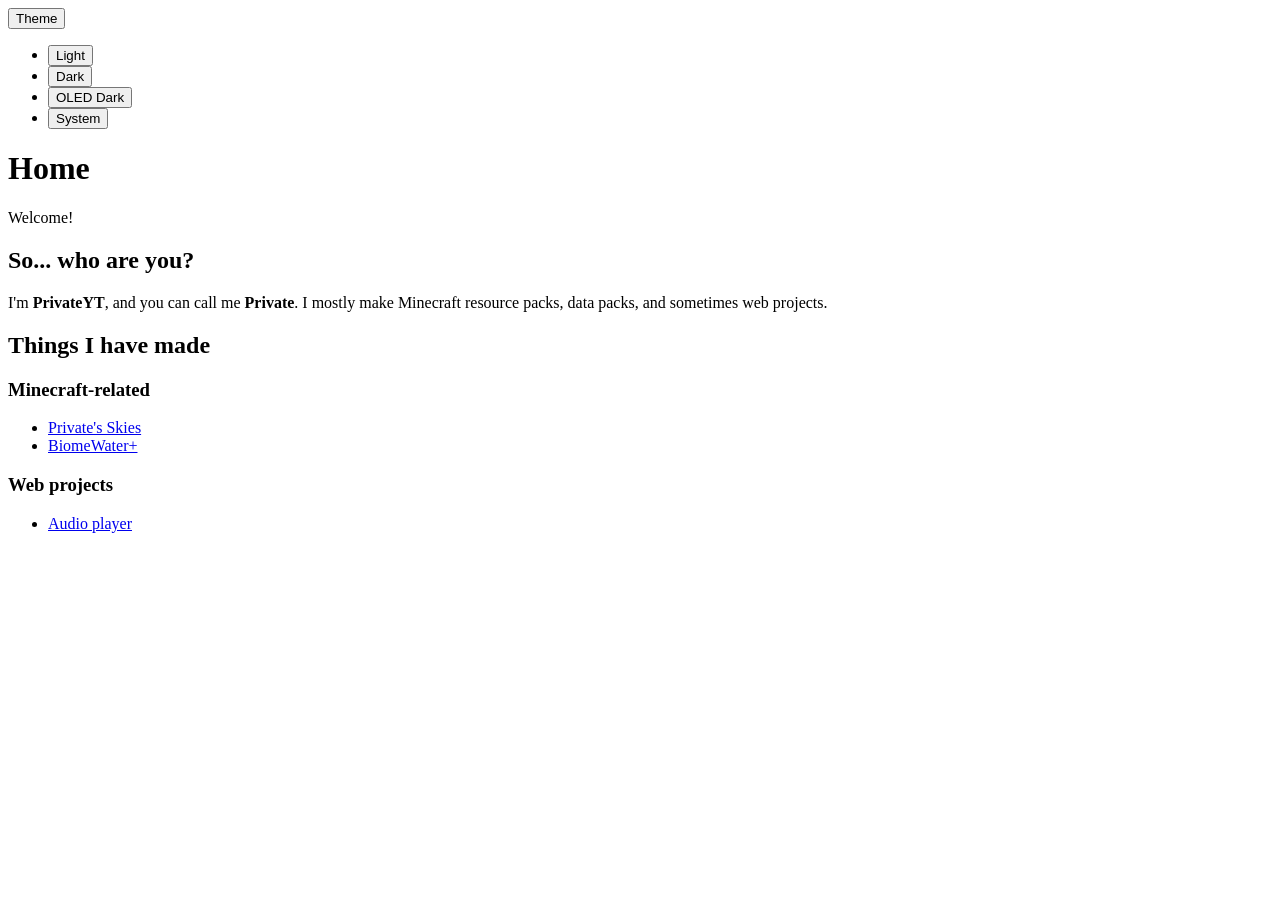
<file: index.html>
<!DOCTYPE html>
<html lang="en">
<head>
  <meta charset="UTF-8">
  <meta name="viewport" content="width=device-width, initial-scale=1.0">
  <link rel="stylesheet" href="https://privateyt-ag.github.io/privateyt-ui/style.css">
  <link rel="shortcut icon" href="favicon.png" type="image/png">
  <title>Document</title>
</head>
<body>
  <header>
    <div class="dropdown-container">
      <button type="button" class="dropdown-btn" aria-haspopup="true" aria-expanded="false">Theme</button>
      <ul class="dropdown-menu" role="menu">
        <li><button type="button" role="menuitem" id="light-mode-btn">Light</button></li>
        <li><button type="button" role="menuitem" id="dark-mode-btn">Dark</button></li>
        <li><button type="button" role="menuitem" id="oled-dark-btn">OLED Dark</button></li>
        <li><button type="button" role="menuitem" id="system-theme-btn">System</button></li>
      </ul>
    </div>
  </header>
  <main>
    <h1>Home</h1>
    <p>Welcome!</p>
    <h2>So... who are you?</h2>
    <p>I'm <strong>PrivateYT</strong>, and you can call me <strong>Private</strong>. I mostly make Minecraft resource packs, data packs, and sometimes web projects.</p>
    <h2>Things I have made</h2>
    <h3>Minecraft-related</h3>
    <ul>
      <li><a href="https://modrinth.com/resourcepack/privates-skies">Private's Skies</a></li>
      <li><a href="https://modrinth.com/resourcepack/biome-water-plus">BiomeWater+</a></li>
    </ul>
    <h3>Web projects</h3>
    <ul>
      <li><a href="https://privateyt-ag.github.io/audio-player/">Audio player</a></li>
    </ul>
  </main>
  <script src="https://privateyt-ag.github.io/privateyt-ui/script.js"></script>
</body>
</html>
</file>
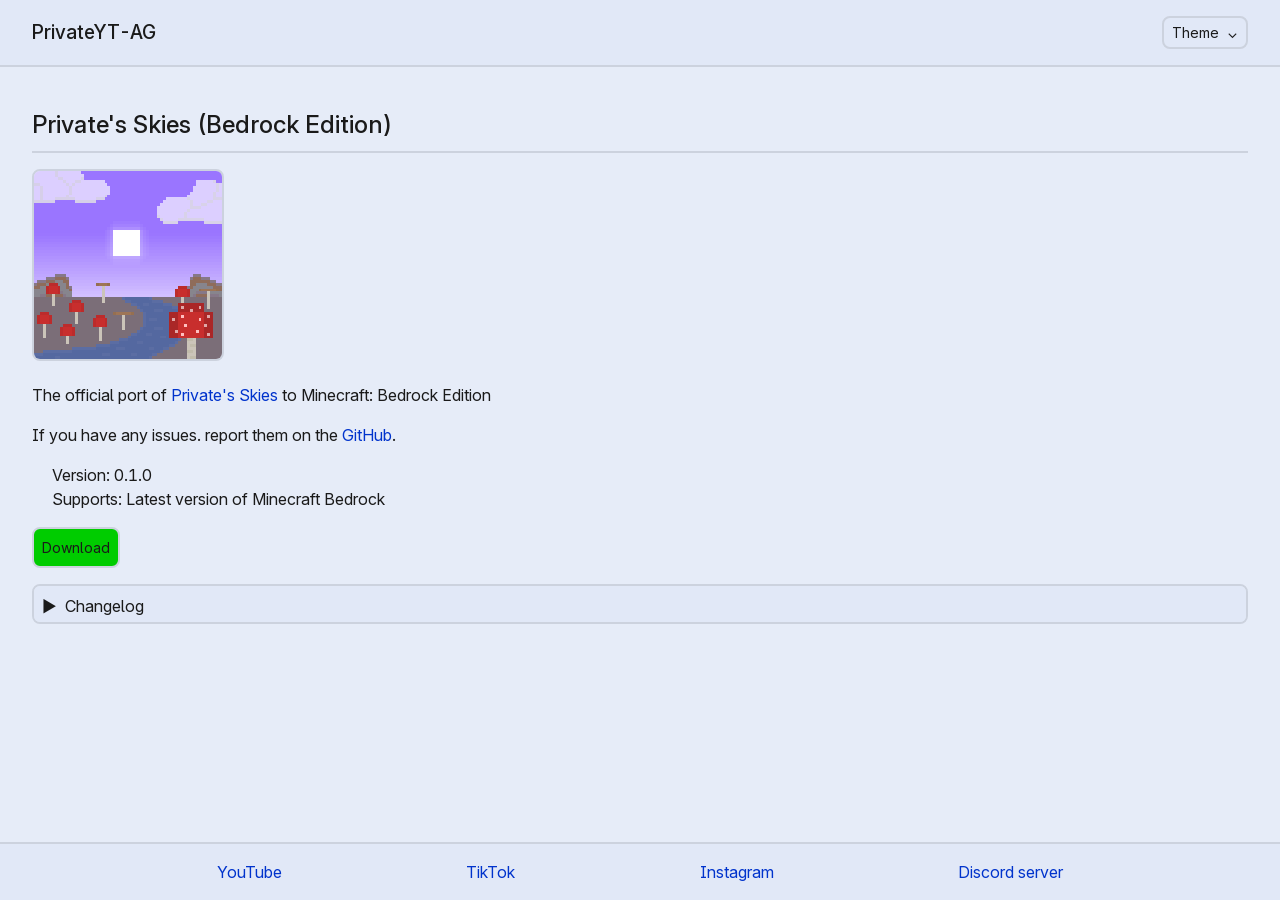
<file: minecraft/resource-packs/bedrock/privates-skies-bedrock/index.html>
<!DOCTYPE html>
<html lang="en">
<head>
  <meta charset="UTF-8">
  <meta name="viewport" content="width=device-width, initial-scale=1.0">
  <link rel="stylesheet" href="/style.css">
  <link rel="stylesheet" href="/fonts/inter.css">
  <title>Private's Skies (Bedrock Edition)</title>
</head>
<body>
  <header>
    <div class="left-side">
      <a href="/" class="logo-text">PrivateYT-AG</a>
    </div>
    <div class="right-side">
      <div class="dropdown-container">
        <button type="button" class="dropdown-btn">Theme</button>
        <ul class="dropdown-menu">
          <li><button type="button" id="light-mode-btn">Light</button></li>
          <li><button type="button" id="dark-mode-btn">Dark</button></li>
          <li><button type="button" id="system-theme-btn">System</button></li>
        </ul>
      </div>
    </div>
  </header>
  <main>
    <h1 class="mc-pack-title">Private's Skies (Bedrock Edition)</h1>
    <img class="mc-pack-icon" src="/images/icons/resource-data-packs/pack-large.png" alt="Private's Skies icon">
    <p>The official port of <a href="https://modrinth.com/resourcepack/privates-skies">Private's Skies</a> to Minecraft: Bedrock Edition</p>
    <p>If you have any issues. report them on the <a href="https://github.com/PrivateYT-AG/privates-skies-bedrock/issues">GitHub</a>.</p>
    <ul class="info">
      <li>Version: 0.1.0</li>
      <li>Supports: Latest version of Minecraft Bedrock</li>
    </ul>
    <a 
      href="https://github.com/PrivateYT-AG/privates-skies-bedrock/raw/refs/heads/main/_versions/privates-skies-bedrock-0.1.0.mcpack"
      download
      class="link-button download-button">
      Download
    </a>
    <details>
      <summary>Changelog</summary>
      <h2>[0.1.0] - 2026-03-28</h2>
      <ul>
        <li>Initial alpha release</li>
        <li>Fog colors don't work for now, sorry</li>
      </ul>
    </details>
    <script src="/script.js"></script>
  </main>
  <footer>
    <ul class="social-links">
      <li><a href="https://www.youtube.com/@PrivateYT-AG">YouTube</a></li>
      <li><a href="https://www.tiktok.com/@privateyt.ag">TikTok</a></li>
      <li><a href="https://www.instagram.com/privateyt.ag/">Instagram</a></li>
      <li><a href="https://discord.gg/PsKFRkmft8">Discord server</a></li>
    </ul>
  </footer>
</body>
</html>
</file>
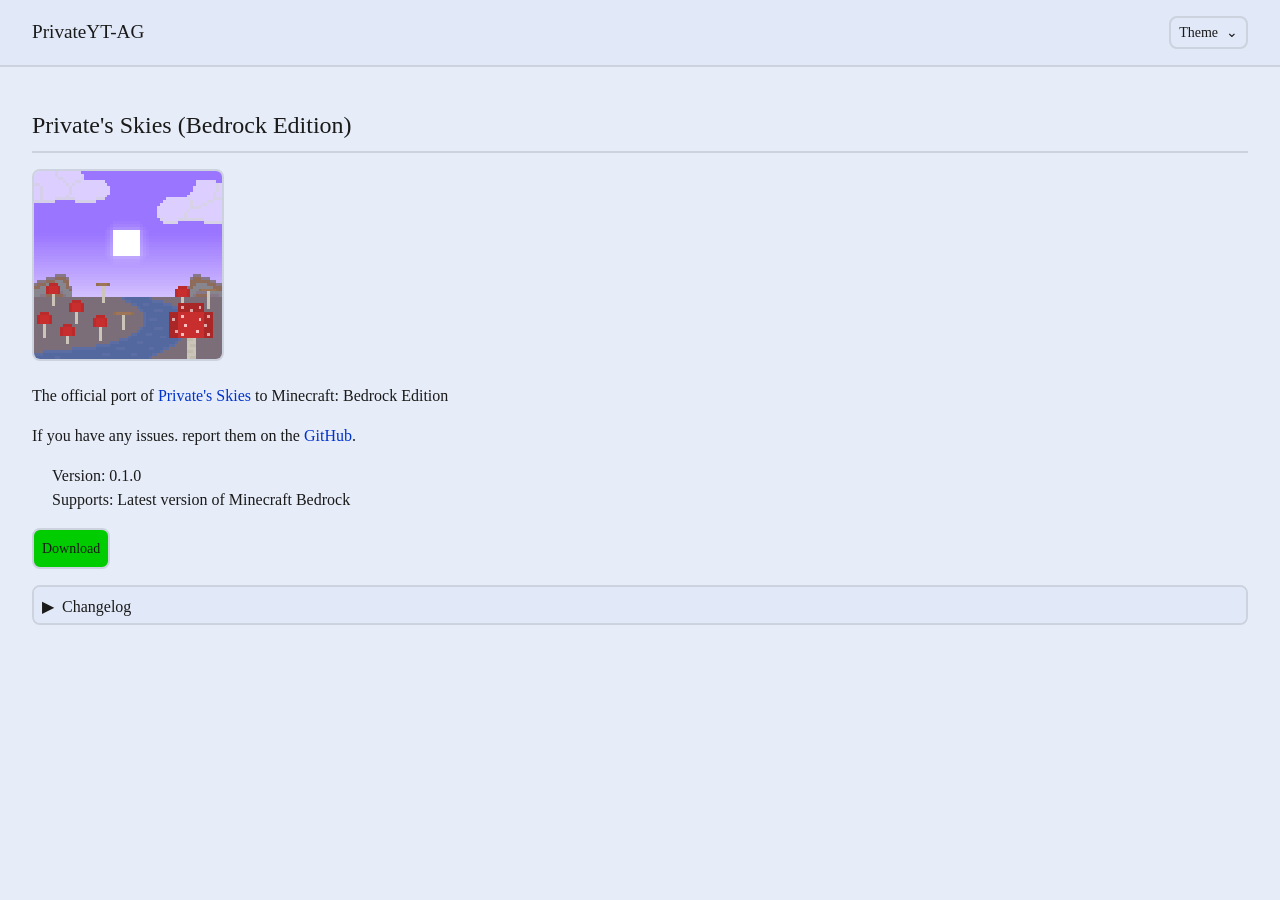
<file: minecraft/resource-packs/bedrock/privates-skies-bedrock.html>
<!DOCTYPE html>
<html lang="en">
<head>
  <meta charset="UTF-8">
  <meta name="viewport" content="width=device-width, initial-scale=1.0">
  <link rel="preconnect" href="https://rsms.me/">
  <link rel="stylesheet" href="https://rsms.me/inter/inter.css">
  <link rel="stylesheet" href="/style.css">
  <title>Private's Skies (Bedrock Edition)</title>
</head>
<body>
  <header>
    <div class="left-side">
      <a href="/" class="logo-text">PrivateYT-AG</a>
    </div>
    <div class="right-side">
      <div class="dropdown-container">
        <button type="button" class="dropdown-btn">Theme</button>
        <ul class="dropdown-menu">
          <li><button type="button" id="light-mode-btn">Light<span class="theme-preview light">☀&#xFE0F;</span></button></li>
          <li><button type="button" id="dark-mode-btn">Dark<span class="theme-preview dark">🌙</span></button></li>
          <li><button type="button" id="system-theme-btn">System<span class="theme-preview system">🖥&#xFE0F;</span></button></li>
        </ul>
      </div>
    </div>
  </header>
  <main>
    <h1 class="mc-pack-title">Private's Skies (Bedrock Edition)</h1>
    <img class="mc-pack-icon" src="/images/icons/resource-data-packs/pack-large.png" alt="Private's Skies icon">
    <p>The official port of <a href="https://modrinth.com/resourcepack/privates-skies">Private's Skies</a> to Minecraft: Bedrock Edition</p>
    <p>If you have any issues. report them on the <a href="https://github.com/PrivateYT-AG/privates-skies-bedrock/issues">GitHub</a>.</p>
    <ul class="info">
      <li>Version: 0.1.0</li>
      <li>Supports: Latest version of Minecraft Bedrock</li>
    </ul>
    <a 
      href="https://github.com/PrivateYT-AG/privates-skies-bedrock/raw/refs/heads/main/_versions/privates-skies-bedrock-0.1.0.mcpack"
      download
      class="link-button download-button">
      Download
    </a>
    <details>
      <summary>Changelog</summary>
      <h2>[0.1.0] - 2026-03-28</h2>
      <ul>
        <li>Initial alpha release</li>
        <li>Fog colors don't work for now, sorry</li>
      </ul>
    </details>
    <script src="/script.js"></script>
  </main>
</body>
</html>
</file>
<file: style.css>
*, *::after, *::before {
  box-sizing: border-box;
}
:focus-visible {
  outline: 2px solid var(--accent-color);
  outline-offset: 2px;
}
:disabled {
  cursor: not-allowed;
  opacity: 0.6;
}
:root {
  --accent-color: #1a1ab3;
  --bg-color-primary: #e6ecf8;
  --bg-color-secondary: #e1e8f7;
  --bg-color-teritary: #b7c9eb;
  --border-color: #ccd2de;
  --text-color: #1a1a1a;
  --hover-color: #cfdbf2;
  --active-color: #a4b9e5;
  --link-color: #0033cc;

  --borders: 2px solid var(--border-color);
  --shadows-1: 0 2px 8px #0006;
  --shadows-2: 0 0 16px #0006;

  line-height: 1.5;
}
.dark-mode {
  --accent-color: #3333cc;
  --bg-color-primary: #1a202c;
  --bg-color-secondary: #1f2635;
  --bg-color-teritary: #2f3a50;
  --border-color: #333945;
  --text-color: #e6e6e6;
  --hover-color: #3a4864;
  --active-color: #283143;
  --link-color: #88a3e8;
  --borders: 2px solid var(--border-color);
}
.oled-dark {
  --accent-color: #3333cc;
  --bg-color-primary: #000000;
  --bg-color-secondary: #111111;
  --bg-color-teritary: #262626;
  --border-color: #333333;
  --text-color: #ffffff;
  --hover-color: #333333;
  --active-color: #262626;
  --link-color: #88a3e8;
  --borders: 2px solid var(--border-color);
}
body {
  margin: 0;
  color: var(--text-color);
  background-color: var(--bg-color-primary);
  min-height: 100vh;
  min-height: 100dvh;
  display: flex;
  flex-direction: column;
}
header {
  background-color: var(--bg-color-secondary);
  display: flex;
  justify-content: flex-start;
  align-items: center;
  position: sticky;
  top: 0;
  gap: 1rem;
  border-bottom: var(--borders);
  padding: 1rem 2rem;
}
header > .left-side {
  display: flex;
  align-items: center;
  margin-right: auto;
  gap: 0.5rem;
}
header > .right-side {
  display: flex;
  align-items: center;
  margin-left: auto;
  gap: 1rem;
}
header button {
  background-color: unset;
  padding: 0.25rem 0.5rem;
}
header button:active {
  transform: none !important;
}
header .link-button {
  padding: 0.25rem 0.5rem;
}
.right-side .dropdown-menu {
  left: unset;
  right: 0;
}
main {
  padding: 2rem;
  flex-grow: 1;
  overflow-wrap: break-word;
}
h1, h2, h3, h4, h5, h6 {
  font-weight: 500;
}
h1 {
  font-size: 1.5rem;
  padding: 0.5rem 0;
  border-bottom: var(--borders);
  margin: 0;
}
h2 {
  font-size: 1.25rem;
  padding: 0.5rem 0;
  border-bottom: var(--borders);
  margin: 0;
}
p:first-child {
  margin-top: 0;
}
p:last-child {
  margin-bottom: 0;
}
a {
  text-decoration: none;
  color: var(--link-color);
}
a:visited {
  color: var(--link-color);
}
a:hover {
  text-decoration: underline;
}
a:active {
  filter: brightness(1.25);
}
a.logo-text {
  color: var(--text-color);
  font-weight: 500;
  font-size: 1.2rem;
}
footer {
  background-color: var(--bg-color-secondary);
  border-top: var(--borders);
  padding: 1rem 2rem;
}
.social-links {
  margin: 0;
  padding: 0;
  list-style-type: none;
  display: flex;
  justify-content: space-evenly;
}
.all-caps {
  text-transform: uppercase;
}
details {
  margin: 1rem 0;
  width: 100%;
  background-color: var(--bg-color-primary);
  border: var(--borders);
  border-radius: 0.5rem;
  overflow: hidden;
  height: 2.5rem;
}
details[open] {
  height: auto;
}
details::details-content {
  padding: 0 1rem;
}
details[open] summary::before {
  transform: rotate(90deg);
}
details:first-child {
  margin-top: 0;
}
details:last-child {
  margin-bottom: 0;
}
summary {
  cursor: pointer;
  list-style: none;
  padding: 0.5rem;
  transition: background-color 0.2s ease-out;
  border-bottom: var(--borders);
  background-color: var(--bg-color-secondary);
}
summary::before {
  content: '▶';
  display: inline-block;
  margin-right: 8px;
  transition: transform 0.2s ease;
}
summary:hover {
  background-color: var(--hover-color);
}
summary:active {
  background-color: var(--active-color);
}
.dropdown-container {
  position: relative;
  display: inline-block;
}
.dropdown-btn::after {
  content: '⌄';
  display: inline-block;
  margin-left: 8px;
  line-height: 0.8;
}
.dropdown-btn:active {
  transform: none !important;
}
.dropdown-menu {
  margin: 0;
  position: absolute;
  top: 100%;
  left: 0;
  border-radius: 0.5rem;
  background-color: var(--bg-color-primary);
  border: var(--borders);
  list-style: none;
  padding: 0;
  min-width: 8rem;
  max-height: 16rem;
  box-shadow: var(--shadows-1);
  z-index: 1000;
  transform: translateY(-10%);
  opacity: 0;
  overflow: auto;
  pointer-events: none;
  transition: opacity 0.15s ease, transform 0.15s ease;
}
.dropdown-container .dropdown-menu.show {
  opacity: 1;
  transform: translateY(0);
  pointer-events: auto;
}
.dropdown-menu button {
  display: flex;
  align-items: center;
  justify-content: space-between;
  text-align: left;
  background-color: transparent;
  border: none;
  border-radius: 0;
  width: 100%;
}
.dropdown-menu button:active {
  transform: none !important;
}
.tooltip {
  position: relative;
  display: inline-block;
}
.tooltip-text {
  font-size: 0.875rem;
  font-weight: 400;
  width: 6rem;
  visibility: hidden;
  background-color: var(--bg-color-primary);
  color: var(--text-color);
  border: var(--borders);
  text-align: center;
  padding: 0.25rem;
  border-radius: 6px;
  position: absolute;
  z-index: 20;
  bottom: -100%;
  left: -70%;
  opacity: 0;
  transition: opacity 0.2s;
}
.tooltip:hover .tooltip-text {
  visibility: visible;
  opacity: 1;
}
button {
  font: inherit;
  font-size: 0.875rem;
  line-height: inherit;
  padding: 0.5rem;
  color: var(--text-color);
  background-color: var(--bg-color-teritary);
  border: var(--borders);
  border-radius: 0.5rem;
  cursor: pointer;
  transition: background-color 0.2s ease-out, transform 0.15s ease;
}
button:not(:disabled):hover {
  background-color: var(--hover-color);
}
button:not(:disabled):active {
  background-color: var(--active-color);
  transition: none;
}
.icon-btn {
  width: 1rem;
}
input {
  font: inherit;
  font-size: 0.875rem;
  line-height: inherit;
  color: var(--text-color);
  border: var(--borders);
  border-radius: 0.5rem;
  background-color: var(--bg-color-primary);
  padding: 0.5rem;
}
search form {
  display: flex;
}
input[type=search] {
  width: 100%;
}
button#search {
  margin-left: 1rem;
}
.close-x {
  user-select: none;
  border: none;
  position: absolute;
  color: var(--text-color);
  border-radius: 0;
  top: 0;
  right: 0;
  font-size: 1rem;
  font-weight: 700;
  width: 2.5rem;
  height: 2.5rem;
  line-height: 1;
  background-color: transparent;
}
.close-x:hover {
  background-color: #cc0000 !important;
  color: #e6e6e6;
}
.close-x:active {
  background-color: #990000 !important;
  transform: none !important;
}
.close-x:focus-visible {
  background-color: #cc0000 !important;
}
dialog {
  overflow: hidden;
  color: var(--text-color);
  background-color: var(--bg-color-primary);
  border: var(--borders);
  padding: 0;
  width: 48rem;
  border-radius: 0.5rem;
  box-shadow: var(--shadows-2);
}
dialog[open] {
  animation: dialog-open 0.2s ease forwards;
}
dialog::backdrop {
  background-color: #0000;
  transition: display 0.2s allow-discrete, overlay 0.2s allow-discrete, background-color 0.2s ease;
}
dialog[open]::backdrop {
  background-color: #00000066;
}
@starting-style {
  dialog[open]::backdrop {
    background-color: #0000;
  }
}
dialog.closing::backdrop {
  background-color: #0000;
}
dialog.closing {
  animation: dialog-close 0.2s ease forwards;
}
.dialog-header {
  position: sticky;
  border-bottom: var(--borders);
  background-color: var(--bg-color-secondary);
  display: flex;
  justify-content: flex-start;
  align-items: center;
  padding-left: 1rem;
  padding-right: 0;
  z-index: 10;
}
.dialog-header h2 {
  font-size: 1rem;
  font-weight: 500;
  border-bottom: none;
}
.dialog-content {
  padding: 1rem;
  max-height: 80vh;
  overflow-y: auto;
}
.dialog-content .link-button {
  margin-bottom: 1rem;
}
.dialog-footer {
  padding: 1rem;
}
.dialog-icon {
  margin-right: 1rem;
}
.card {
  padding: 1rem;
}
.link-button {
  font-size: 0.875rem;
  display: inline-block;
  padding: 0.5rem;
  color: var(--text-color) !important;
  border: var(--borders);
  text-decoration: none;
  border-radius: 0.5rem;
  transition: background-color 0.2s ease-out, transform 0.15s ease;
}
.link-button:hover {
  background-color: var(--hover-color);
  color: var(--text-color);
  text-decoration: none;
}
.link-button:active {
  background-color: var(--active-color);
  color: var(--text-color);
  transition: none;
}
.link-button.back-btn {
  border: none;
}
.download-button {
  background-color: #00cc00;
  color: #1a1a1a;
}
.download-button:hover {
  background-color: #00e600;
  color: #1a1a1a;
}
.download-button:active {
  background-color: #00b300;
  color: #1a1a1a;
}
.linklike {
  color: var(--link-color);
  cursor: pointer;
}
.linklike:hover {
  text-decoration: underline;
}
.linklike:active {
  filter: brightness(125%);
}
.disabled {
  cursor: not-allowed;
  opacity: 0.6;
  pointer-events: none;
}
.info {
  padding-left: 1.25rem;
  list-style-type: none;
}
.home-page-header {
  font-size: 2rem;
  border-bottom: none;
  text-align: center;
}
#splash-text {
  display: block;
  text-align: center;
  animation: splash-fade-in 0.5s;
  color: var(--text-color);
}
.mc-pack-icon {
  image-rendering: pixelated;
  margin-top: 1rem;
  width: 12rem;
  height: 12rem;
  border-radius: 0.5rem;
  border: var(--borders);
}
.switch-container {
  margin: 1rem 0;
  display: flex;
  align-items: center;
  justify-content: space-between;
  width: 100%;
  cursor: pointer;
}
.switch-btn {
  position: relative;
  display: inline-block;
  margin: 0;
  width: 60px;
  height: 34px;
}
.switch-btn input {
  opacity: 0;
  width: 0;
  height: 0;
}
.slider {
  position: absolute;
  cursor: pointer;
  top: 0; left: 0; right: 0; bottom: 0;
  border: var(--borders);
  background-color: var(--bg-color-teritary);
  transition: 0.2s;
  border-radius: 34px;
}
.slider:hover {
  background-color: var(--hover-color);
}
.slider:active {
  background-color: var(--active-color);
}
.slider::before {
  position: absolute;
  content: "";
  height: 24px;
  width: 24px;
  left: 4px;
  bottom: 4px;
  background-color: #e6e6e6;
  transition: 0.2s;
  border-radius: 50%;
}
input:checked + .slider {
  background-color: var(--accent-color);
}
input:checked + .slider:before {
  transform: translateX(24px);
}
@keyframes splash-fade-in {
  from {opacity: 0;} to {opacity: 1;}
}
@keyframes dialog-open {
  from {
    transform: translateY(16px);
    opacity: 0;
  } to {
    transform: translateY(0);
    opacity: 1;
  }
}
@keyframes dialog-close {
  from {
    transform: translateY(0);
    opacity: 1;
  } to {
    transform: translateY(16px);
    opacity: 0;
  }
}
@media (max-width: 767px) {
  dialog {
    margin: 0;
    width: 100%;
    height: 100%;
    max-width: 100%;
    max-height: 100%;
    border-radius: 0;
    border: none;
    position: fixed;
  }
  .dialog-content {
    min-height: 90%;
  }
}
</file>
<file: fonts/inter.css>
:root, input, button {
  font-family: Inter, system-ui, sans-serif;
  font-feature-settings:
    'calt' 1, /* contextual alternatives */
    'tnum' 1, /* tabular numbers */
    'ss01' 1, /* flat-top 3, open 4, 6, and 9 */
    'ss04' 1 /* capital I with serifs, lowercase l with tail */
}
@supports (font-variation-settings: normal) {
  :root, input, button { font-family: InterVariable, system-ui, sans-serif; font-optical-sizing: auto; }
}

@font-face {
  font-family: InterVariable;
  font-style: normal;
  font-weight: 100 900;
  font-display: swap;
  src: url("InterVariable.woff2") format("woff2");
}
/* static fonts */
@font-face { font-family: "Inter"; font-style: normal; font-weight: 400; font-display: swap; src: url("Inter-Regular.woff2") format("woff2"); }
@font-face { font-family: "Inter"; font-style: normal; font-weight: 700; font-display: swap; src: url("Inter-Bold.woff2") format("woff2"); }

@font-feature-values InterVariable {
  @character-variant {
    alt-3: 9; /* Flat-top three */
    open-4: 2; /* Open four */
    open-6: 3; /* Open six */
    open-9: 4; /* Open nine */
    lc-l-with-tail:   5; /* Lower-case L with tail */
    uc-i-with-serif:  8; /* Upper-case i with serif */
  }
  @styleset { ss01: 1; ss04: 4; }
}
</file>
